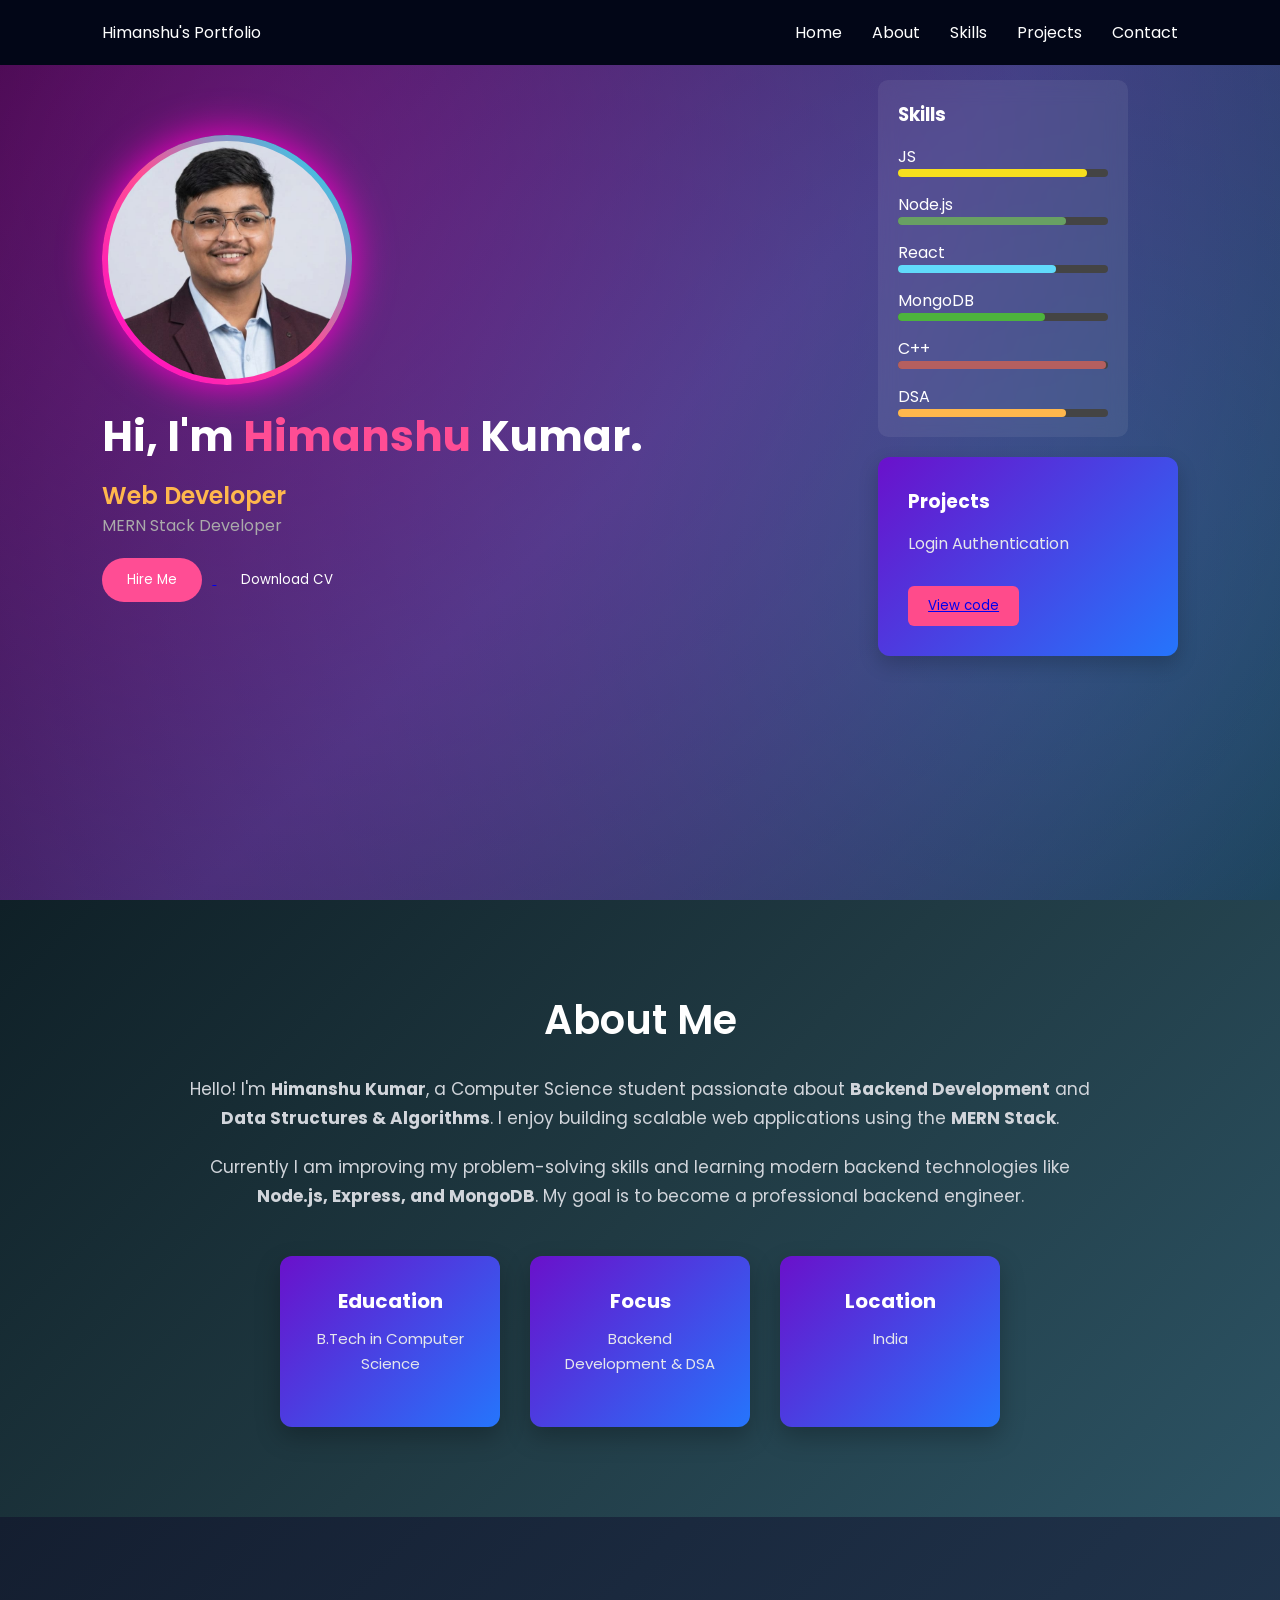
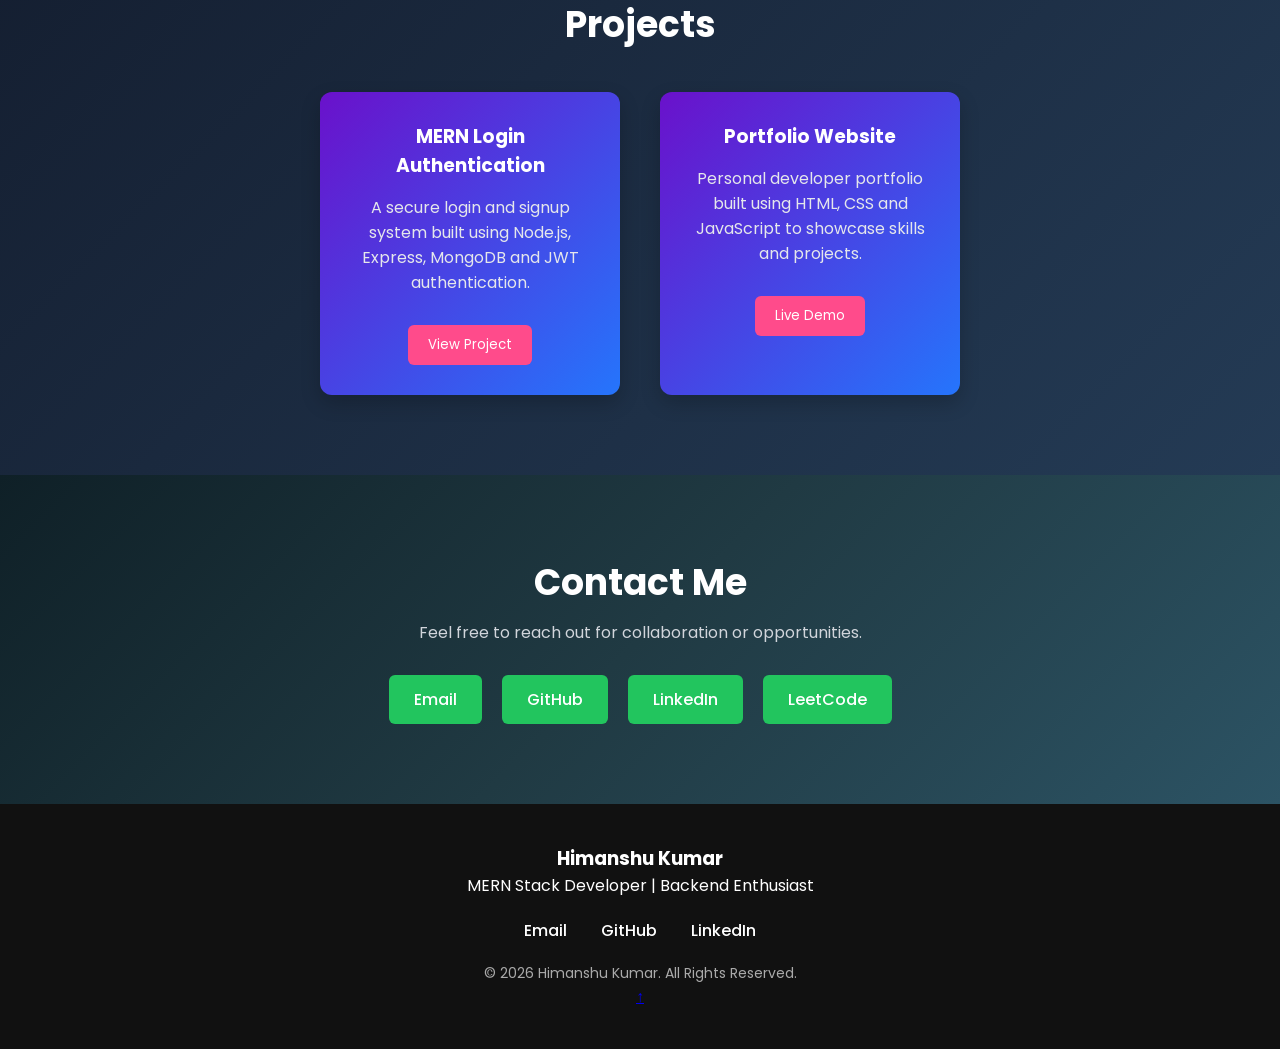
<file: index.html>
<!DOCTYPE html>
<html lang="en">
<head>
<meta charset="UTF-8">
<meta name="viewport" content="width=device-width, initial-scale=1.0">

<title>Himanshu Portfolio</title>

<link rel="stylesheet" href="style.css">

<link href="https://fonts.googleapis.com/css2?family=Poppins:wght@300;400;600&display=swap" rel="stylesheet">

</head>

<body>

<!-- NAVBAR -->

<nav>

<div class="logo">Himanshu's Portfolio</div>

<ul>

<li><a href="#home">Home</a></li>
<li><a href="#about">About</a></li>
<li><a href="#skills">Skills</a></li>
<li><a href="#projects">Projects</a></li>
<li><a href="#contact">Contact</a></li>

</ul>

</nav>

<!-- HERO SECTION -->
<section id="home" class="hero">
<!--
<nav>
<div class="logo">Himanshu's Portfolio</div>

<ul>
<li><a href="#">Home</a></li>
<li><a href="#">About</a></li>
<li><a href="#">Skills</a></li>
<li><a href="#">Projects</a></li>
<li><a href="#">Contact</a></li>
</ul>
</nav>
-->

<div class="hero-container">

<!-- LEFT SIDE -->

<div class="hero-left">

<div class="profile-circle">
<img src="images/mygPhoto.jpeg">
</div>

<h1>Hi, I'm <span>Himanshu</span> Kumar.</h1>

<h2 class="role">Web Developer</h2>

<p class="stack">MERN Stack Developer</p>

<div class="hero-buttons">
<a href="#contact">
<button class="hire">Hire Me</button>
</a>
<a href="images/Himanshu_kumar.pdf" download>
<button class="cv">Download CV</button>
</a>
</div>

</div>


<!-- RIGHT SIDE -->

<div class="hero-right">

<div  id="skills" class="skills-card">

<h3>Skills</h3>

<div class="skill">
<span>JS</span>
<div class="bar"><div class="fill js"></div></div>
</div>

<div class="skill">
<span>Node.js</span>
<div class="bar"><div class="fill node"></div></div>
</div>

<div class="skill">
<span>React</span>
<div class="bar"><div class="fill react"></div></div>
</div>

<div class="skill">
<span>MongoDB</span>
<div class="bar"><div class="fill mongo"></div></div>
</div>

<div class="skill">
<span>C++</span>
<div class="bar"><div class="fill CPP"></div></div>
</div>
<div class="skill">
<span>DSA</span>
<div class="bar"><div class="fill DSA"></div></div>
</div>
</div>


<div class="project-card">

<h3>Projects</h3>

<p>Login Authentication</p>

<button><a href="https://github.com/himanshukumar70230-cpu/Login">View code</a></button>

</div>

</div>

</div>

</section>
<!--About section -->

<section id="about" class="about-section">

<div class="about-container">

<h2>About Me</h2>

<p>
Hello! I'm <strong>Himanshu Kumar</strong>, a Computer Science student passionate about
<strong>Backend Development</strong> and <strong>Data Structures & Algorithms</strong>.
I enjoy building scalable web applications using the <strong>MERN Stack</strong>.
</p>

<p>
Currently I am improving my problem-solving skills and learning
modern backend technologies like <strong>Node.js, Express, and MongoDB</strong>.
My goal is to become a professional backend engineer.
</p>

<div class="about-info">

<div class="info-box">
<h3>Education</h3>
<p>B.Tech in Computer Science</p>
</div>

<div class="info-box">
<h3>Focus</h3>
<p>Backend Development & DSA</p>
</div>

<div class="info-box">
<h3>Location</h3>
<p>India</p>
</div>

</div>

</div>

</section>

<!--  Projects Section -->

<section id="projects" class="projects-section">

<h2>Projects</h2>

<div class="projects-container">

<div class="project-card">

<h3>MERN Login Authentication</h3>

<p>
A secure login and signup system built using
Node.js, Express, MongoDB and JWT authentication.
</p>

<a href="https://github.com/himanshukumar70230-cpu/Login" target="_blank">
<button>View Project</button>
</a>

</div>

<div class="project-card">

<h3>Portfolio Website</h3>

<p>
Personal developer portfolio built using HTML, CSS and JavaScript
to showcase skills and projects.
</p>

<button>Live Demo</button>

</div>

</div>

</section>
<!--Contact Section-->
<section id="contact" class="contact-section">

<h2>Contact Me</h2>

<p>Feel free to reach out for collaboration or opportunities.</p>

<div class="contact-container">

<a href="mailto:himanshukumar70230@gmail.com" class="contact-btn">
Email
</a>

<a href="https://github.com/himanshukumar70230-cpu" target="_blank" class="contact-btn">
GitHub
</a>

<a href="https://www.linkedin.com/in/himanshu-kumar-7h23/" target="_blank" class="contact-btn">
LinkedIn
</a>
<a href="https://leetcode.com/u/Himanshu_70230/" target="_blank" class="contact-btn">
LeetCode
</a>
</div>

</section>
<footer class="footer">

<div class="footer-container">

<h3>Himanshu Kumar</h3>
<p>MERN Stack Developer | Backend Enthusiast</p>

<div class="social-links">

<a href="mailto:himanshukumar70230@gmail.com">Email</a>
<a href="https://github.com/himanshukumar70230-cpu" target="_blank">GitHub</a>
<a href="https://linkedin.com" target="_blank">LinkedIn</a>

</div>

<p class="copyright">
© 2026 Himanshu Kumar. All Rights Reserved.
</p>

</div>
<a href="#home" class="top-btn">↑</a>
</footer>
</body>
</html>
</file>
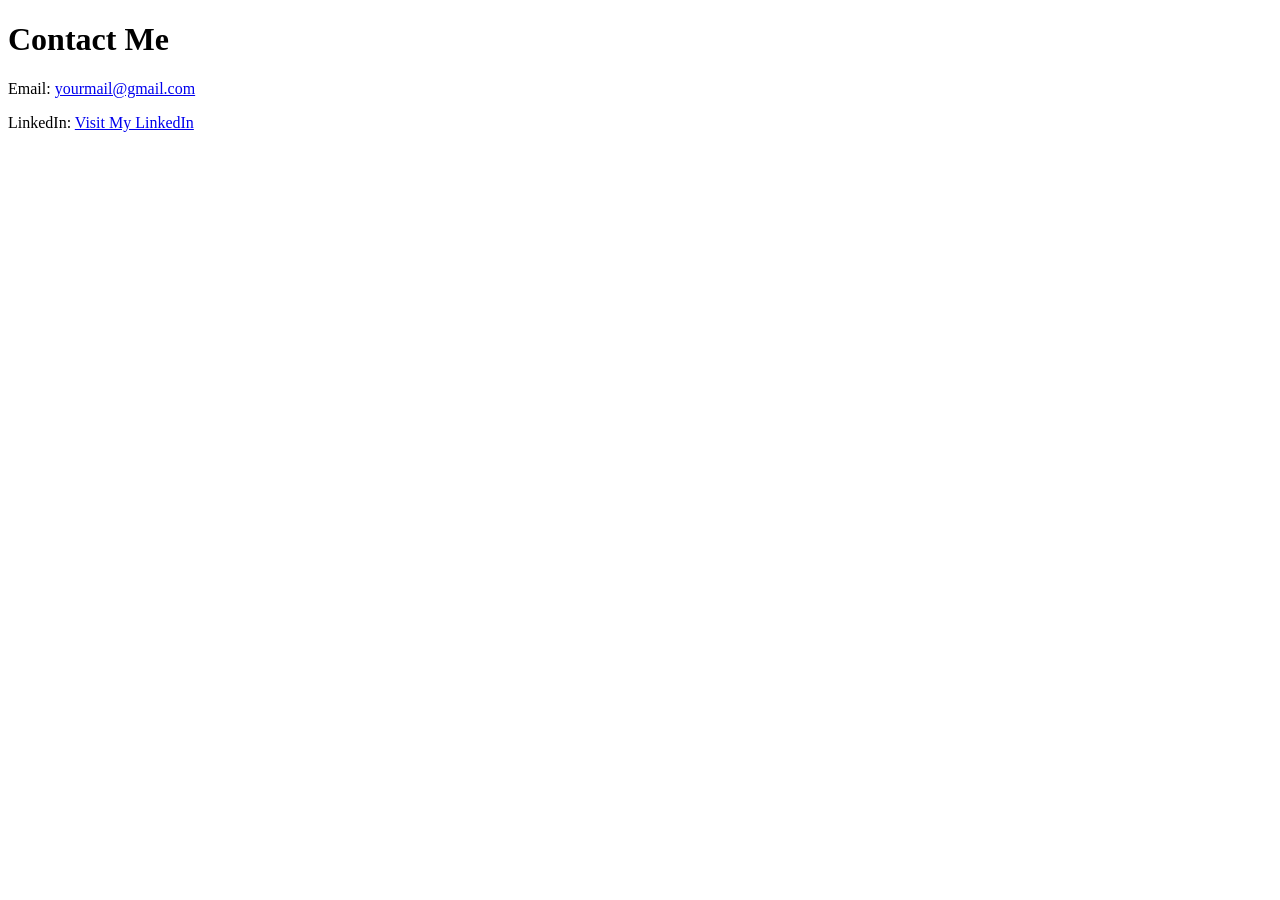
<file: contact.html>
<!DOCTYPE html>
<html>
<head>
<title>Contact</title>
</head>
<body>

<h1>Contact Me</h1>

<p>Email: 
<a href="mailto:yourmail@gmail.com">yourmail@gmail.com</a>
</p>

<p>LinkedIn: 
<a href="https://www.linkedin.com/in/yourprofile" target="_blank">
Visit My LinkedIn
</a>
</p>

</body>
</html>
</file>
<file: style.css>
*{
margin:0;
padding:0;
box-sizing:border-box;
font-family:Poppins;
}

body{
background:#0f0c29;
color:white;
}

html{
scroll-behavior:smooth;
}

@media (max-width: 768px) {
  .project-container {
    flex-direction: column;
  }
}

/* NAVBAR */

nav{
position:fixed;
top:0;
left:0;
width:100%;
background:#020617;
z-index:1000;

display:flex;
justify-content:space-between;
padding:20px 8%;
align-items:center;
}

nav ul{
display:flex;
gap:30px;
list-style:none;
}

nav a{
text-decoration:none;
color:white;
}



/* HERO BACKGROUND */

.hero{

min-height:100vh;

background:
radial-gradient(circle at 20% 20%,#ff00cc55,transparent),
radial-gradient(circle at 80% 60%,#00eaff44,transparent),
linear-gradient(135deg,#0f0c29,#302b63,#24243e);

}


/* HERO CONTAINER */

.hero-container{

display:flex;
justify-content:space-between;
align-items:center;

padding:80px 8%;

}


/* PROFILE IMAGE */

.profile-circle{

width:250px;
height:250px;
border-radius:80%;
padding:6px;

background:linear-gradient(45deg,#ff00cc,#ff4d94,#00eaff);

box-shadow:0 0 40px #ff00cc;

margin-bottom:20px;

}

.profile-circle img{

width:100%;
height:100%;
border-radius:100%;
object-fit:cover;
 object-position: top;

}


/* TEXT */

.hero-left h1{

font-size:42px;
margin-bottom:10px;

}

.hero-left span{

color:#ff4d94;

}

.role{

color:#ffb74d;
font-weight:600;

}

.stack{

color:#aaa;
margin-bottom:20px;

}


/* BUTTONS */

.hero-buttons button{

padding:12px 25px;
border-radius:25px;
border:none;
margin-right:10px;
cursor:pointer;

}

.hire{

background:#ff4d94;
color:white;

}

.cv{

background:transparent;
border:2px solid white;
color:white;

}


/* RIGHT SIDE CARDS */

.hero-right{

display:flex;
flex-direction:column;
gap:20px;

}


/* SKILLS CARD */

.skills-card{

background:rgba(255,255,255,0.07);
padding:20px;
border-radius:10px;
width:250px;

backdrop-filter:blur(10px);

}

.skill{

margin-top:15px;

}

.bar{

height:8px;
background:#444;
border-radius:10px;

}

.fill{

height:8px;
border-radius:10px;

}

.js{width:90%;background:#f7df1e;}

.node{width:80%;background:#68a063;}

.react{width:75%;background:#61dafb;}

.mongo{width:70%;background:#4db33d;}

.CPP{width: 99%;background:rgb(181, 95, 95) ;}

.DSA{width: 80%;background: #ffb74d;}

/* PROJECT CARD */

.project-card{

background:rgba(165, 105, 105, 0.07);
padding:20px;
border-radius:10px;
width:250px;

backdrop-filter:blur(10px);

}

.project-card button{

margin-top:10px;
padding:8px 18px;
border:none;
background:#ff4d94;
color:white;
border-radius:20px;

}


/* ABOUT SECTION */

.about-section{
padding:90px 10%;
background: linear-gradient(135deg,#0f2027,#203a43,#2c5364);
color:white;
text-align:center;
}

/* container */
.about-container{
max-width:900px;
margin:auto;
}

/* heading */
.about-section h2{
font-size:40px;
margin-bottom:25px;
font-weight:600;
}

/* paragraph */
.about-section p{
font-size:17px;
line-height:1.7;
color:#d1d5db;
margin-bottom:20px;
}

/* cards layout */
.about-info{
display:flex;
justify-content:center;
gap:30px;
margin-top:45px;
flex-wrap:wrap;
}

/* cards */
.info-box{
background: linear-gradient(135deg,#6a11cb,#2575fc);
padding:30px;
width:220px;
border-radius:12px;
box-shadow:0 10px 25px rgba(0,0,0,0.25);
transition:0.3s;
color:white;
}

/* hover animation */
.info-box:hover{
transform:translateY(-10px) scale(1.03);
box-shadow:0 15px 35px rgba(0,0,0,0.35);
}

/* card titles */
.info-box h3{
margin-bottom:10px;
font-size:20px;
}

/* card text */
.info-box p{
color:#e5e7eb;
font-size:15px;
}


/* PROJECT SECTION */
.projects-section{
padding:80px 10%;
text-align:center;
background: linear-gradient(135deg,#141e30,#243b55);
}

.projects-section h2{
font-size:36px;
margin-bottom:40px;
color:white;
}

.projects-container{
display:flex;
justify-content:center;
gap:40px;
flex-wrap:wrap;
}

.project-card{
background: linear-gradient(135deg,#6a11cb,#2575fc);
padding:30px;
width:300px;
border-radius:12px;
box-shadow:0 8px 20px rgba(0,0,0,0.2);
transition:0.3s;
color:white;
}

.project-card:hover{
transform:translateY(-8px);
}

.project-card h3{
margin-bottom:15px;
color:white;
}

.project-card p{
color:#e5e7eb;
margin-bottom:20px;
}

.project-card button{
padding:10px 20px;
border:none;
background:#ff4b8b;
color:white;
border-radius:6px;
cursor:pointer;
}

.project-card button:hover{
background:#ff2e73;
}
/* CONTACT SECTION */
.contact-section{
padding:80px 10%;
background: linear-gradient(135deg,#0f2027,#203a43,#2c5364);
text-align:center;
color:white;
}

.contact-section h2{
font-size:36px;
margin-bottom:10px;
}

.contact-section p{
color:#d1d5db;
margin-bottom:30px;
}

.contact-container{
display:flex;
justify-content:center;
gap:20px;
flex-wrap:wrap;
}

.contact-btn{
text-decoration:none;
padding:12px 25px;
background:#22c55e;
color:white;
border-radius:6px;
font-weight:500;
transition:0.3s;
}

.contact-btn:hover{
background:#16a34a;
transform:translateY(-3px);
}

/* Footer*/
.footer{
background:#111;
color:white;
padding:40px 0;
text-align:center;
}

.footer-container{
max-width:1000px;
margin:auto;
}

.social-links{
margin:20px 0;
}

.social-links a{
color:white;
margin:0 15px;
text-decoration:none;
font-weight:500;
}

.social-links a:hover{
color:#00adb5;
}

.copyright{
font-size:14px;
color:#aaa;
}
</file>
